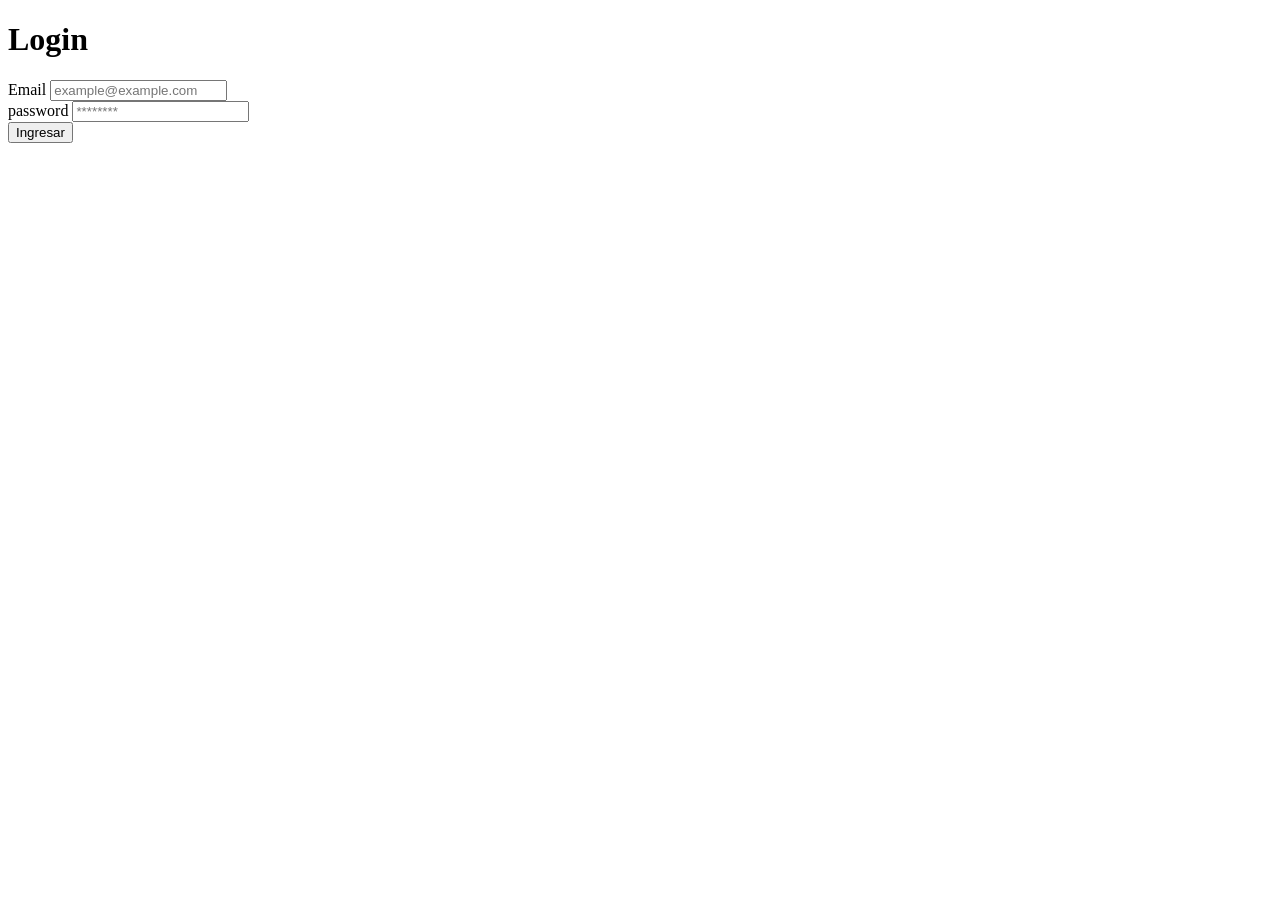
<file: index.html>
<!doctype html>
<html lang="en">

<head>
  <meta charset="UTF-8" />
  <link rel="icon" type="image/svg+xml" href="/vite.svg" />
  <meta name="viewport" content="width=device-width, initial-scale=1.0" />
  <title>Vite + TS</title>
</head>

<body>
  <script>
    window.location.href = 'src/pages/auth/login/login.html'
  </script>
</body>

</html>
</file>
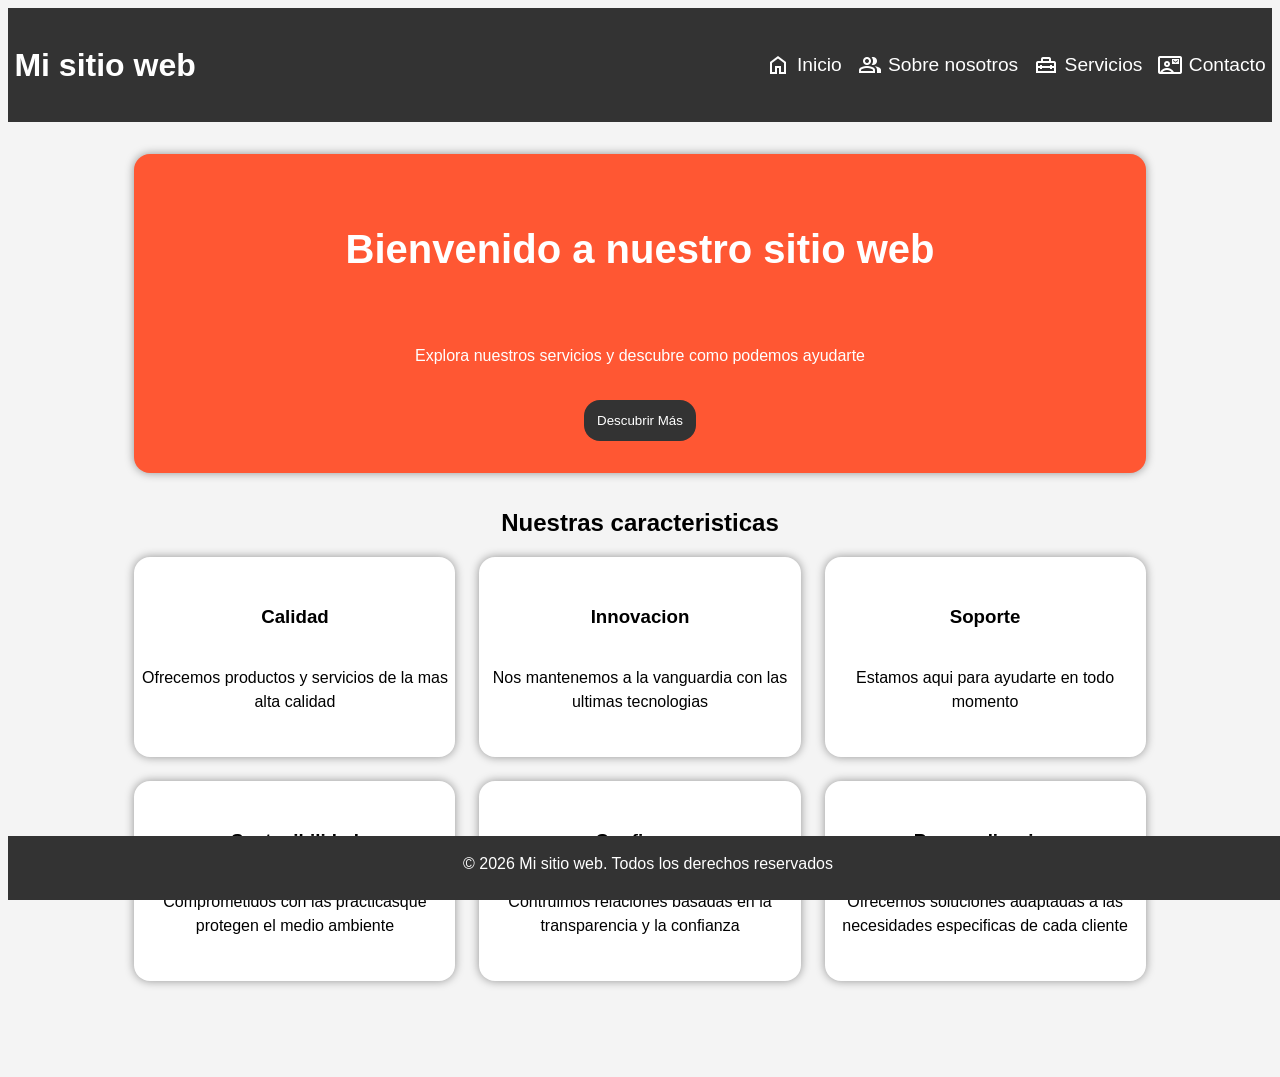
<file: tpint_opc/index.html>
<!DOCTYPE html>
<html lang="es">

<head>
    <meta charset="UTF-8">
    <meta name="viewport" content="width=device-width, initial-scale=1.0">
    <link rel="stylesheet" href="https://fonts.googleapis.com/css2?family=Material+Symbols+Outlined:opsz,wght,FILL,GRAD@20..48,100..700,0..1,-50..200" />
    <link rel="stylesheet" href="style.css">
</head>

<body>
    <header>
                                            <!--header-->
        <nav class="contenedor__nav">
            <h1 class ="nav__title">Mi sitio web</h1>
            <ul class="nav__lista">
                <li><a class="nav__links"href="#">
                    <span 
                    class="material-symbols-outlined">
                       home
                    </span>
                    Inicio</a></li>
                <li><a class="nav__links"href="#">
                    <span class="material-symbols-outlined">
                        group
                    </span>
                    Sobre nosotros</a></li>
                <li><a class="nav__links"href="#">
                    <span class="material-symbols-outlined">
                    home_repair_service
                    </span>
                    Servicios</a></li>
                <li><a class="nav__links"href="#">
                    <span class="material-symbols-outlined">
                    contact_mail
                    </span>
                    Contacto</a></li>
            </ul>
            <!--navegacion mobile-->
            <div class="nav__taggleMobile">
                <span class="material-symbols-outlined">
                    menu
                </span>
            </div>
        </nav>
    </header>

    <!--MAIN-->
    <main>
        <section class="main__banner">
            <h2 class="banner__titulo">Bienvenido a nuestro sitio web</h2>
            <p class="baner__descripcion">Explora nuestros servicios y descubre como podemos ayudarte</p>
            <button class="banner__button">Descubrir Más</button>
        </section>
        <section class="caracteristicas__section">
            <h2 class="caracteristicas__title">Nuestras caracteristicas</h2>
            <div class="caracteristicas__container__articles">
                <article class="caracteristicas__card">
                    <h3>Calidad</h3>
                    <p>Ofrecemos productos y servicios de la mas alta calidad</p>
                </article>

                <article class="caracteristicas__card">
                    <h3>Innovacion</h3>
                    <p>Nos mantenemos a la vanguardia con las ultimas tecnologias</p>
                </article>

                <article class="caracteristicas__card">
                    <h3>Soporte</h3>
                    <p>Estamos aqui para ayudarte en todo momento</p>
                </article>

                <article class="caracteristicas__card">
                    <h3>Sostenibilidad</h3>
                    <p>Comprometidos con las practicasque protegen el medio ambiente</p>
                </article>

                <article class="caracteristicas__card">
                    <h3>Confianza</h3>
                    <p>Contruimos relaciones basadas en la transparencia y la confianza</p>
                </article>

                 <article class="caracteristicas__card">
                    <h3>Personalizacion</h3>
                    <p>Ofrecemos soluciones adaptadas a las necesidades especificas de cada cliente</p>
                </article>

            </div>
        </section>
    </main>
    <footer>
        <p class="footer__description">&copy 2026 Mi sitio web. Todos los derechos reservados</p>
    </footer>

</body>

</html>
</file>
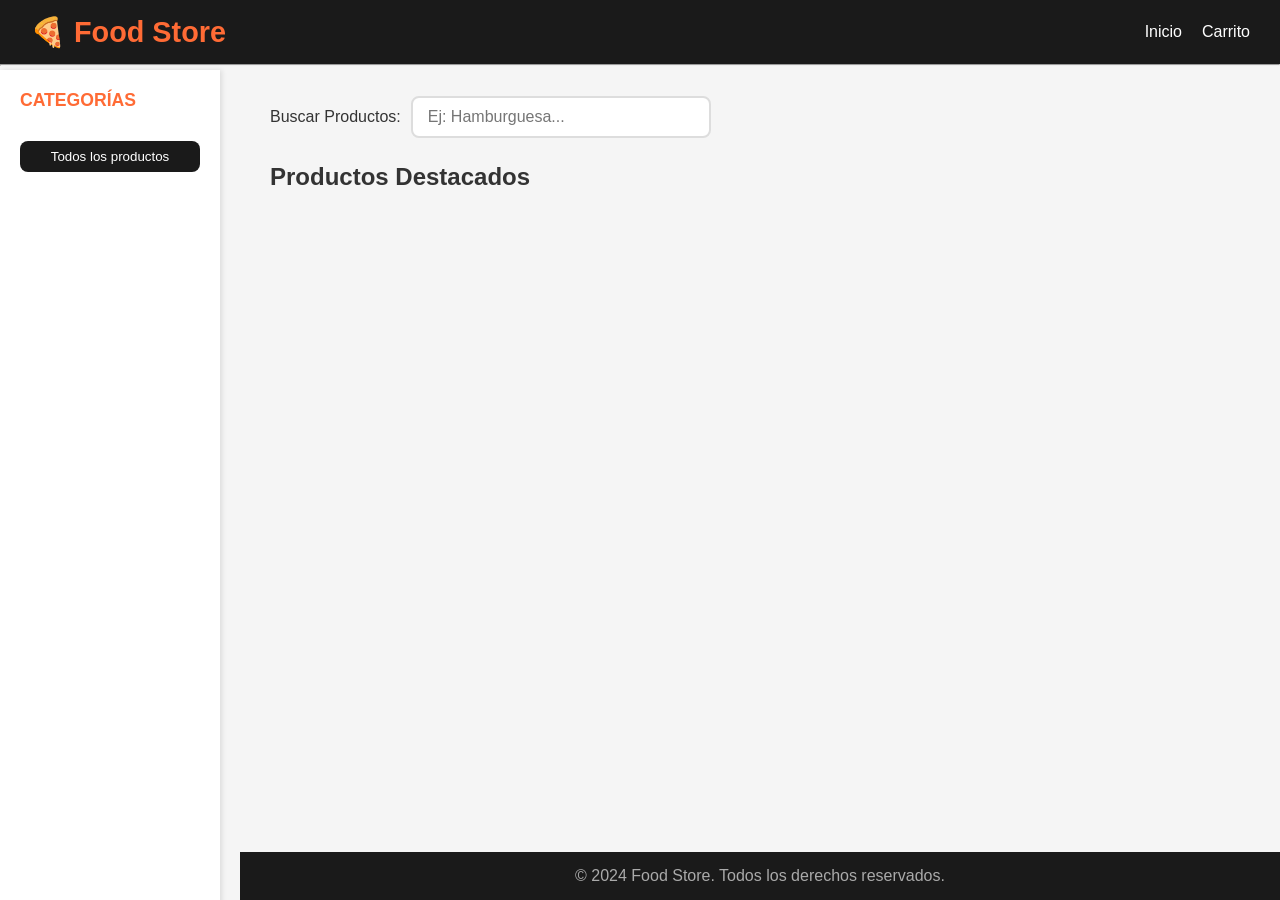
<file: Parcial_Programacion_3/proteger_rutas/index.html>
<!doctype html>
<html lang="en">

<head>
  <meta charset="UTF-8" />
  <link rel="icon" type="image/svg+xml" href="/vite.svg" />
  <meta name="viewport" content="width=device-width, initial-scale=1.0" />
  <title>Vite + TS</title>
</head>

<body>
  <script>
    window.location.href = 'src/pages/store/home/home.html'
  </script>
</body>

</html>
</file>
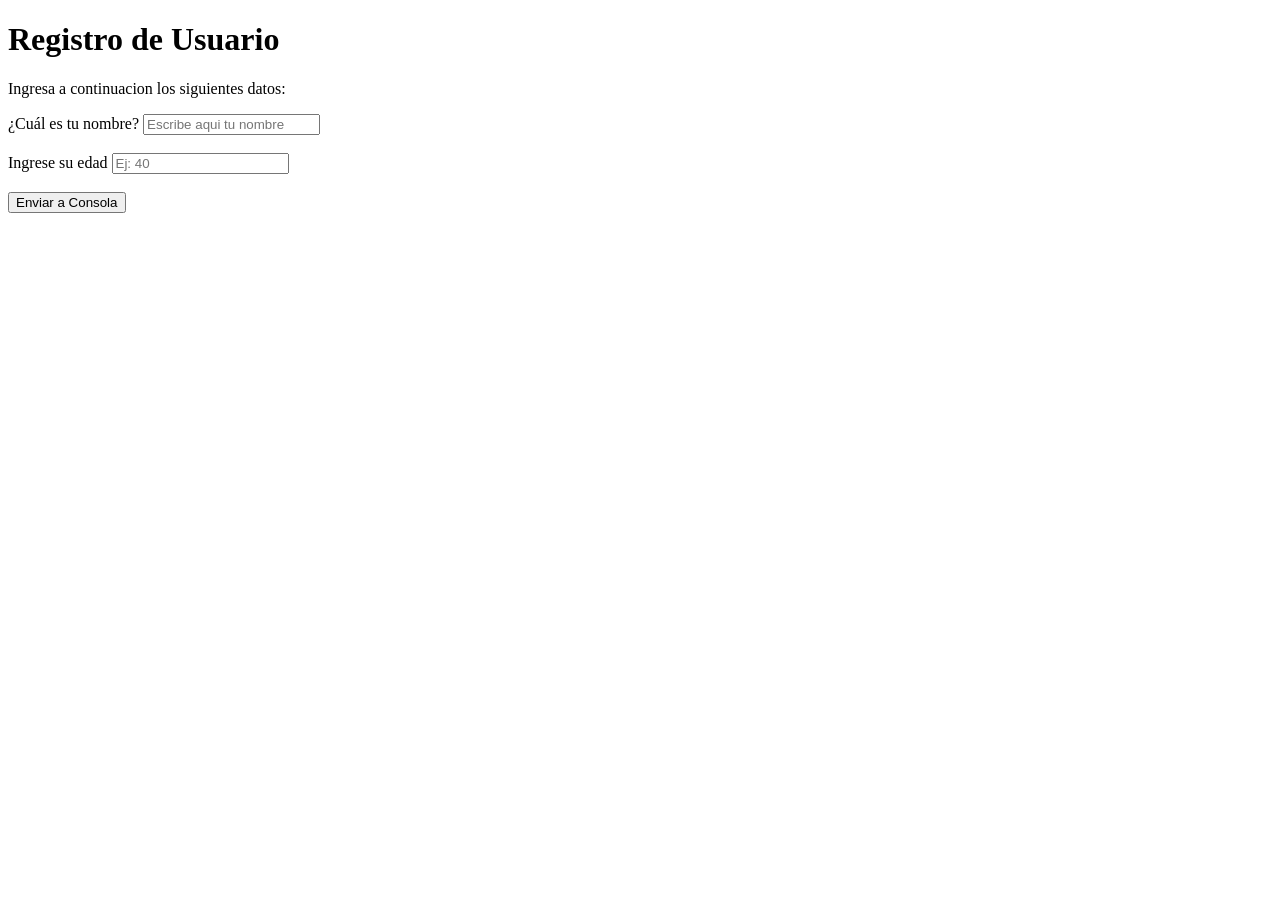
<file: tp3/pratica/index.html>
<!DOCTYPE html>
<html lang="es">
<head>
    <meta charset="UTF-8">
    <title>Ingreso de datos</title>
</head>
<body>
    <header>
        <h1>Registro de Usuario</h1>
    </header>

    <main>
        <p>Ingresa a continuacion los siguientes datos:</p>
        
        <label for="input-nombre">¿Cuál es tu nombre?</label>
        <input type="text" id="input-nombre" placeholder="Escribe aqui tu nombre">
        
        <br><br>
        
        <label for="input-edad">Ingrese su edad</label>
        <input type="number" id="input-edad" placeholder="Ej: 40">
        <br><br>

        <button id="btn-enviar">Enviar a Consola</button>
    </main>

    <script src="script.js"></script>
</body>
</html>
</file>
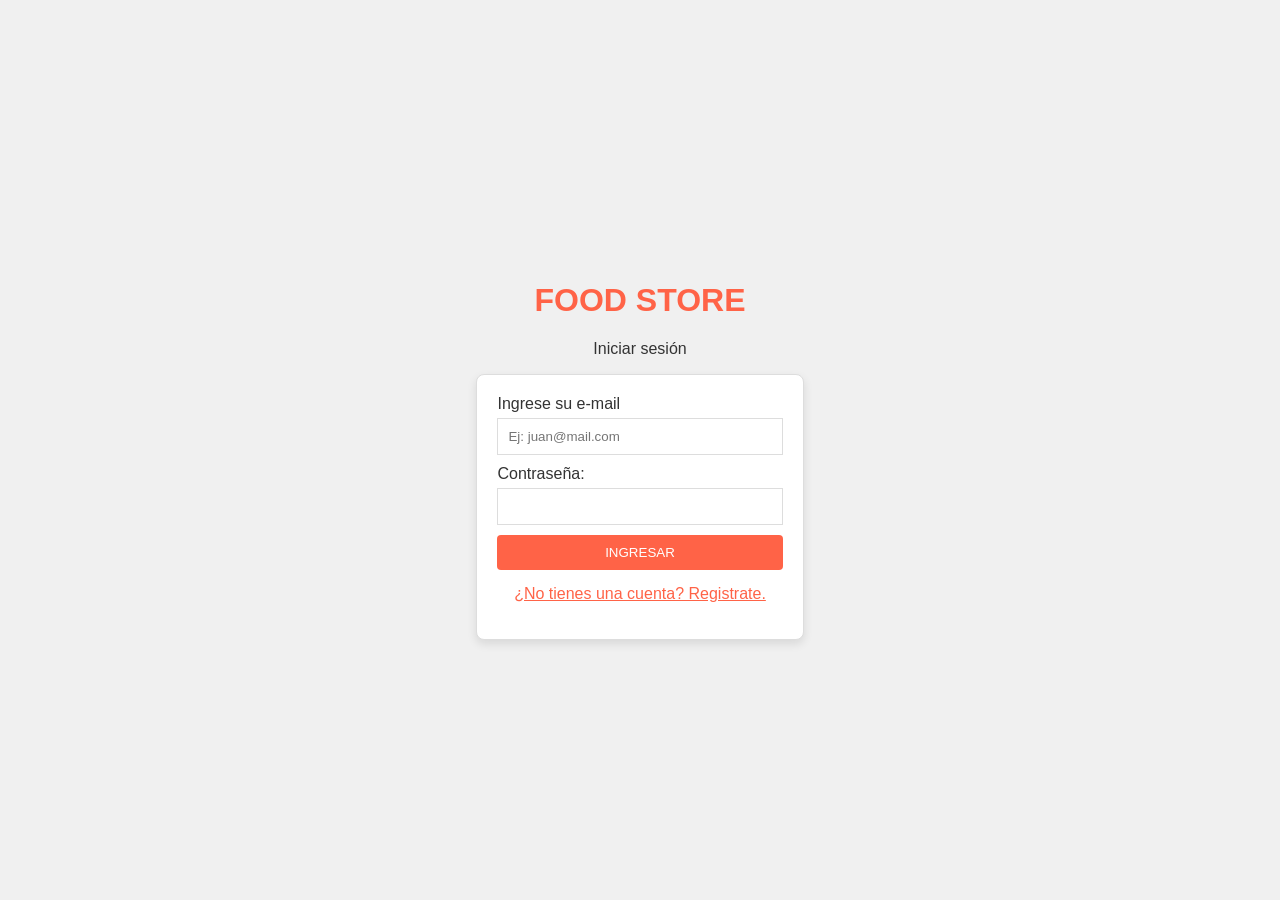
<file: tp2/login.html>
<!DOCTYPE html>
<html lang="es">

<head>
    <meta charset="UTF-8">
    <meta name="viewport" content="width=device-width, initial-scale=1.0">
    <link rel="stylesheet" href="login.css">
    <title>Food Store</title>
</head>

<body>
    <main>
        <header>
            <h1>Food Store</h1>
            <p>Iniciar sesión</p>
        </header>
        
        <section>
            <form id="Formulario" >
                <label for="email">Ingrese su e-mail</label>
                <input type="email" id="email" name="email" placeholder="Ej: juan@mail.com" required>

                <label for="password">Contraseña:</label>
                <input type="password" id="password" name="password" required>

                <button type="submit">Ingresar</button>
            </form>
            <footter>
                <p>
                    <a href="#">¿No tienes una cuenta? Registrate.</a>
                </p>
            </footter>
        </section>
    </main>    
</body>
</html>
</file>
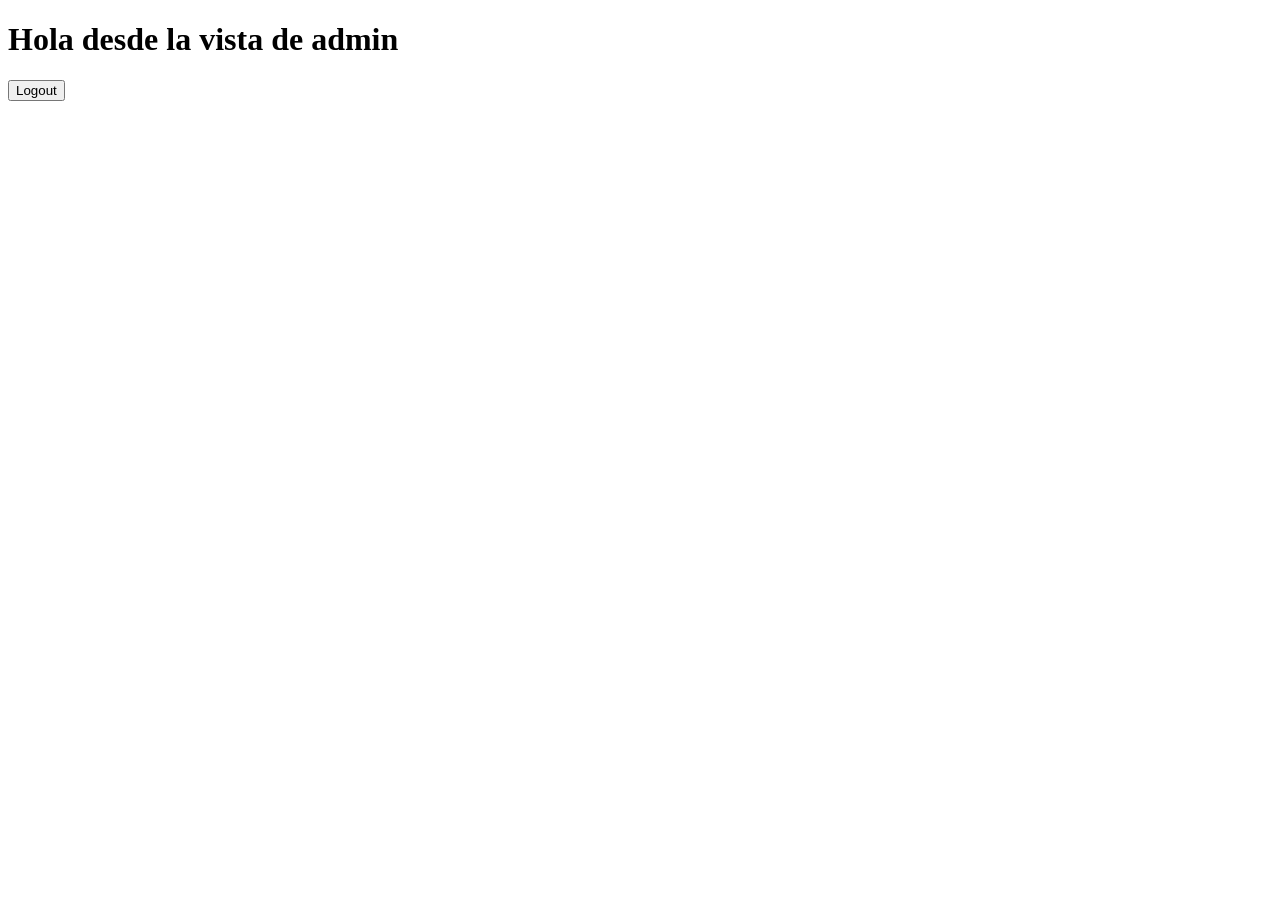
<file: src/pages/admin/home/home.html>
<!DOCTYPE html>
<html lang="en">

<head>
    <meta charset="UTF-8">
    <meta name="viewport" content="width=device-width, initial-scale=1.0">
    <title>Document</title>
</head>

<body>
    <h1>Hola desde la vista de admin</h1>
    <button id="logoutButton">Logout</button>
    <script type="module" src="./home.ts"></script>
</body>


</html>
</file>
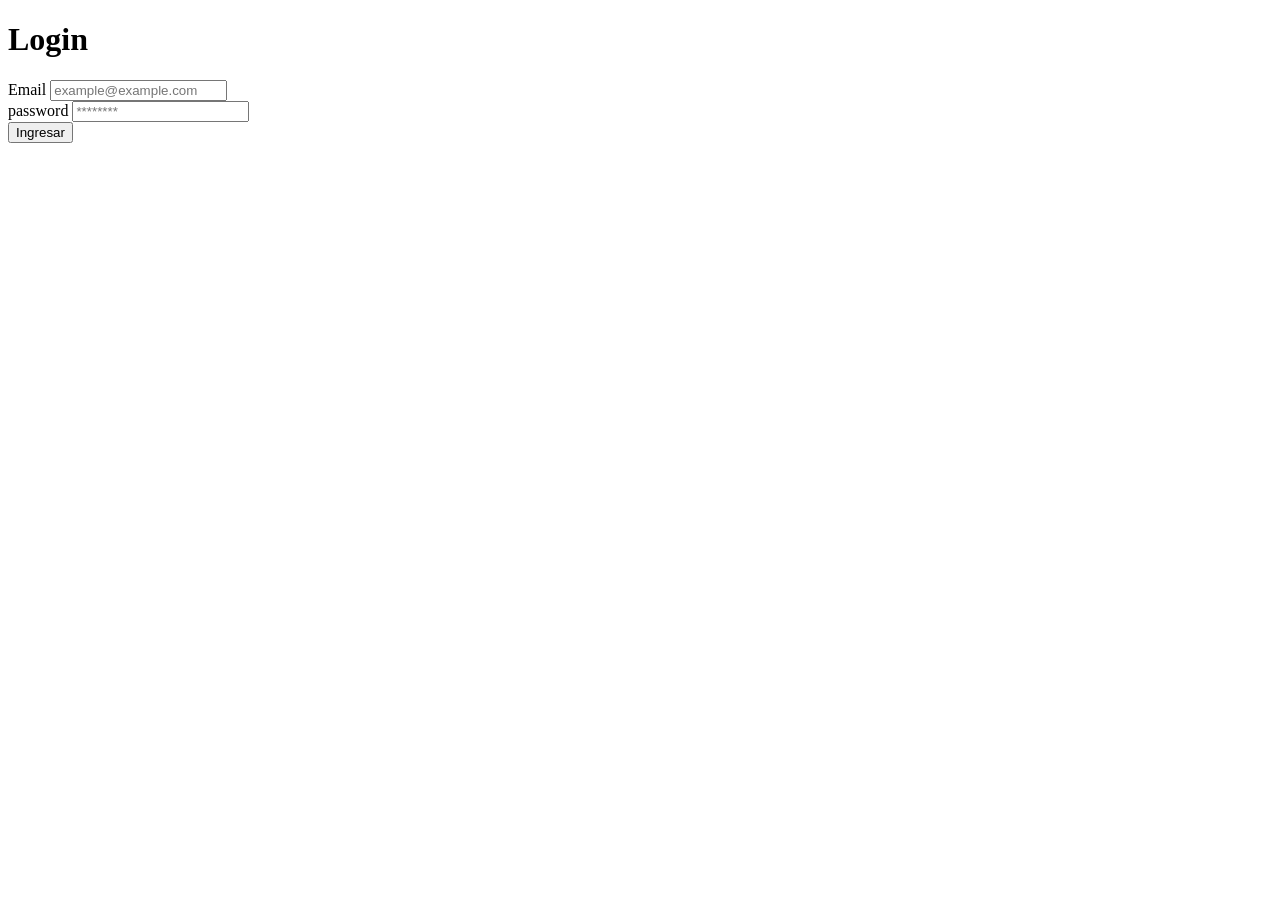
<file: src/pages/auth/login/login.html>
<!DOCTYPE html>
<html lang="en">

<head>
    <meta charset="UTF-8">
    <meta name="viewport" content="width=device-width, initial-scale=1.0">
    <title>Documento</title>
</head>

<body>
    <h1> Login</h1>

    <form id="form">

        <div>
            <label for="email">Email</label>
            <input type="email" id="email" name="email" autocomplete="off" placeholder="example@example.com">
        </div>
        <div>
            <label for="password">password</label>
            <input type="password" id="password" name="password" autocomplete="off" placeholder="********">
        </div>
        

        <button type="submit">Ingresar</button>

    </form>

    <script type="module" src="./login.ts"></script>
</body>

</html>
</file>
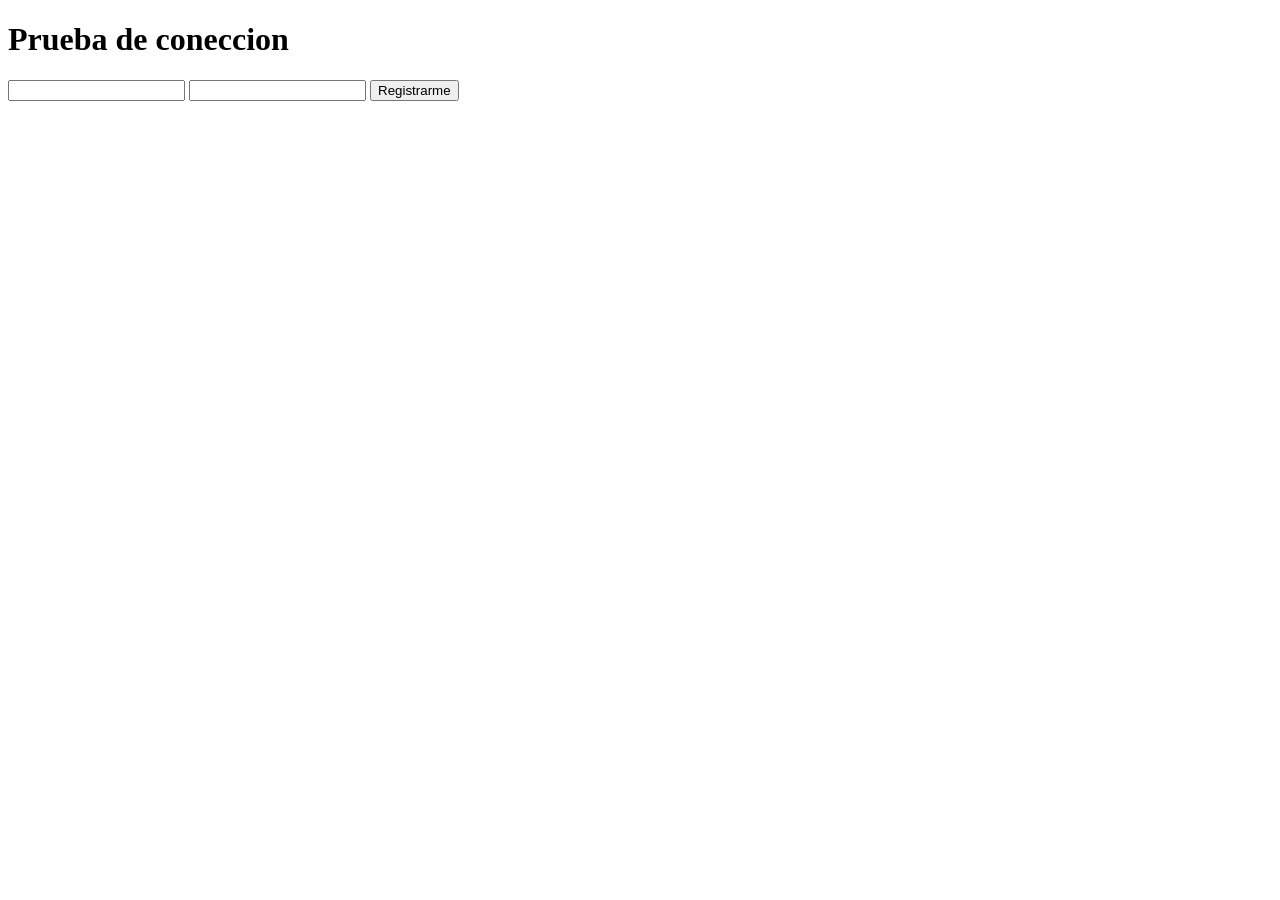
<file: src/pages/auth/registro/registro.html>
<!DOCTYPE html>
<html lang="en">

<head>
    <meta charset="UTF-8">
    <meta name="viewport" content="width=device-width, initial-scale=1.0">
    <title>Documento</title>
</head>

<body>
    <h1>Prueba de coneccion</h1>
    
<form id="form-registro">  <input type="email" id="email" required>
    <input type="password" id="pass" required>
    <button type="submit">Registrarme</button>
</form>
<script>
    console.log("El HTML se está cargando correctamente");
</script>

<script type="module" src="./registro.ts"></script>
</body>

</html>
</file>
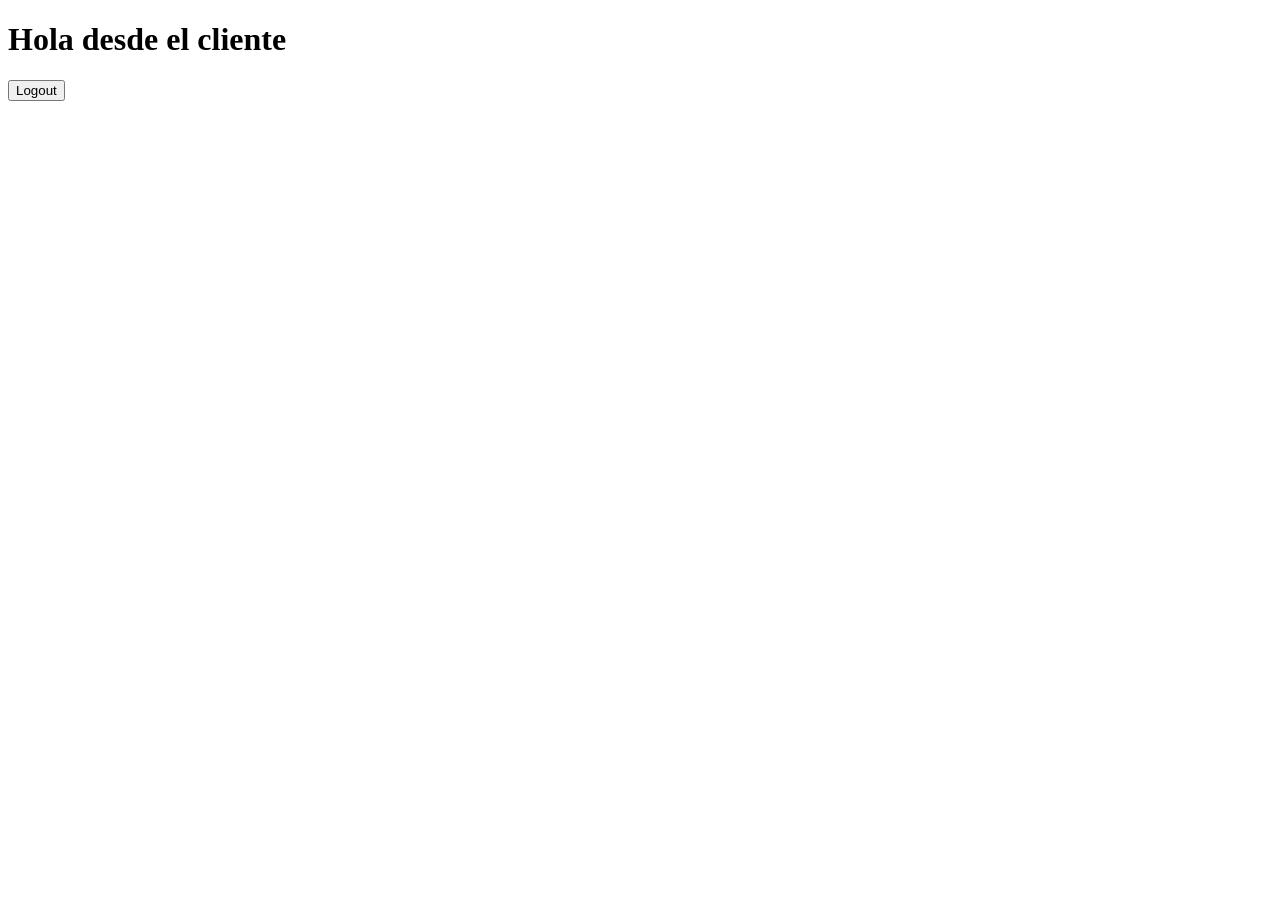
<file: src/pages/client/home/home.html>
<!DOCTYPE html>
<html lang="en">

<head>
    <meta charset="UTF-8">
    <meta name="viewport" content="width=device-width, initial-scale=1.0">
    <title>Documento</title>
</head>

<body>
    <h1>Hola desde el cliente</h1>
    <button id="logoutButton">Logout</button>
    <script type="module" src="./home.ts"></script>
</body>

</html>
</file>
<file: tpint_opc/style.css>
* {                                             /*aplica un box-sizing a todos los elementos para facilitar el diseño*/
    box-sizing: border-box;
    font-family: "Lato", sans-serif;
}

:root {
    --bgColor: #f4f4f4; 
    --bgColorOscuro: #333; 
    --colorTexto: #fff; 
    --colorTextoOscuro: #333; 
    --colorBanner: #ff5733; 
    --shadow: 0px 0px 10px rgba(0,0,0,.4);
    --max-width: 2000px;
    --border-radius:16px;
}
body{
    background-color: var(--bgColor);
    line-height: 1.5;
}
                                            /*header*/

header{
    background-color: var(--bgColorOscuro);
    padding: 0.4rem;
}
.contenedor__nav {
    display:flex;
    color: var(--colorTexto);
    justify-content: space-between;
    align-items: center;
    max-width: var(--max-width);
    margin: 0 auto;
}
.nav__title {
font-size: 2rem;
}
.nav__taggleMobile{
    display: flex;
    justify-content: center;
    align-items: center;
    width: 20px;
    height: 20px;
    display: none;
}
.nav__lista{
    list-style: none;
    display: flex;
    justify-content: space-around;
    align-items: center;
    gap: 1rem;
}
.nav__links{
    text-decoration: none;
    color: var(--colorTexto);
    display: flex;
    align-items: center;
    gap: 0.4rem;.
    padding: 0.4rem;
    font-size: 1.2rem;
}
.nav__links:hover{
    transition: 0.3s ease;
    background-color: #555;
    border-radius: var(--border-radius);
}
/*main*/
main{
    width: 80%;
    max-width: var(--max-width);
    margin: 0 auto;
    margin-top: 2rem;
    }

.main__banner{
    background-color: var(--colorBanner);
    display: flex;
    flex-direction: column;
    justify-content: center;
    align-items: center;
    gap: 1rem;
    border-radius: var(--border-radius);
    padding: 2rem 1.2rem;
    box-shadow: var(--shadow);
    color: var(--colorTexto);
}

.banner__titulo{
    font-size: 2.5rem;
}

.banner__descripcion{
    font-size: 1.5rem;
}

.banner__button {
    background-color: var(--bgColorOscuro);
    color: var(--colorTexto);
    border-radius: var(--border-radius);
    padding: 0.8rem;
    font: 1.1rem; 
    border: none; 
}

.banner__button:hover {
    background-color:#555 ;
    cursor: pointer;
}

.caracteristicas__section{
    width: 100%;
    margin: 0 auto;
    margin-top: 2rem;
}
.caracteristicas__title{
    text-align: center;
    margin-bottom: 1rem;
}
.caracteristicas__container__articles{
    display: grid;
    grid-template-columns: repeat(3,1fr);
    gap: 1.5rem;
    text-align: center;
    margin-bottom: 6rem;
}
.caracteristicas__card{
    box-shadow:var(--shadow);
    background-color: #fff;
    border-radius: var(--border-radius);
    padding: 0.4rem;
    display: flex;
    flex-direction: column;
    justify-content: center;
    align-items: center;
    height: 200px;
}
/*FOOTER*/
footer{
    background-color: var(--bgColorOscuro);
    color: var(--colorTexto);
    position: fixed;
    bottom: 0;
    width: 100%;
    height: 4rem;
    display: flex;
    justify-content: center;
    text-align: center;
}

.footer__description{
    font-size: 1rem;
    text-align: center;
}
/*mediaqueries*/
@media screen and (max-width: 768px) {
    .caracteristicas__container__articles{
        grid-template-columns: 1fr;
        gap: 1.5rem;
    }
.nav__lista{
    display: none;
    }
    .nav__taggleMobile{
        display: block;
        cursor: pointer;
    }
}
</file>
<file: tp2/login.css>
* {                                             /*aplica un box-sizing a todos los elementos para facilitar el diseño*/
    box-sizing: border-box;
}

:root {
    --color-primario: #ff6347; 
    --color-fondo: #f0f0f0; 
    --color-texto: #333; 
    --color-blanco: #fff; 
    --color-borde: #ddd; 
    --color-focus: #ff4500;
}
body {                                          /*estilo del body, con colores y centrado de la pagina*/
    font-family: 'Arial', sans-serif;
    background-color: var(--color-fondo);
    color: var(--color-texto);
    display: flex;
    justify-content: center;
    align-items: center;
    height: 100vh;
    margin: 0;
}

section {                                       /*estilo del contenedor del login*/
    background-color: var(--color-blanco);
    padding: 20px;
    border: 1px solid var(--color-borde);
    border-radius: 8px;
    box-shadow: 0 4px 10px rgba(0, 0, 0, 0.1);
    width: 100%;
    max-width: 400px;
    }

    h1 {
    text-transform: uppercase;
    color: var(--color-primario);
    text-align: center; 
    }

    label{                                     /*centra la pagina y le da un margen al label*/
    display: block;
    margin-bottom: 5px;
    }

    input{                                      /*estilos de los inputs*/          
    width: 100%;
    padding: 10px;
    margin-bottom: 10px;
    border: 1px solid var(--color-borde);
    }

    input:focus {
    border-color: var(--color-focus);
    outline: none;
    }

  button {                                      /*estilos del boton de login*/
    width: 100%;
    padding: 10px;
    background-color: var(--color-primario);
    color: var(--color-blanco);
    border: none;
    border-radius: 4px;
    cursor: pointer;
    transition: background-color 0.3s ease;
    text-transform: uppercase;
    }
   
    button:hover {                              /*color del boton al pasar el mouse por encima*/
    background-color: var(--color-focus);
    }

    p{                                      /*estilos del parrafo de registro*/
    text-align: center;
    margin-top: 15px;
    }

    a {                                     /*estilos del enlace de registro*/
    color: var(--color-primario);
    text-decoration: underline;
    }
</file>
